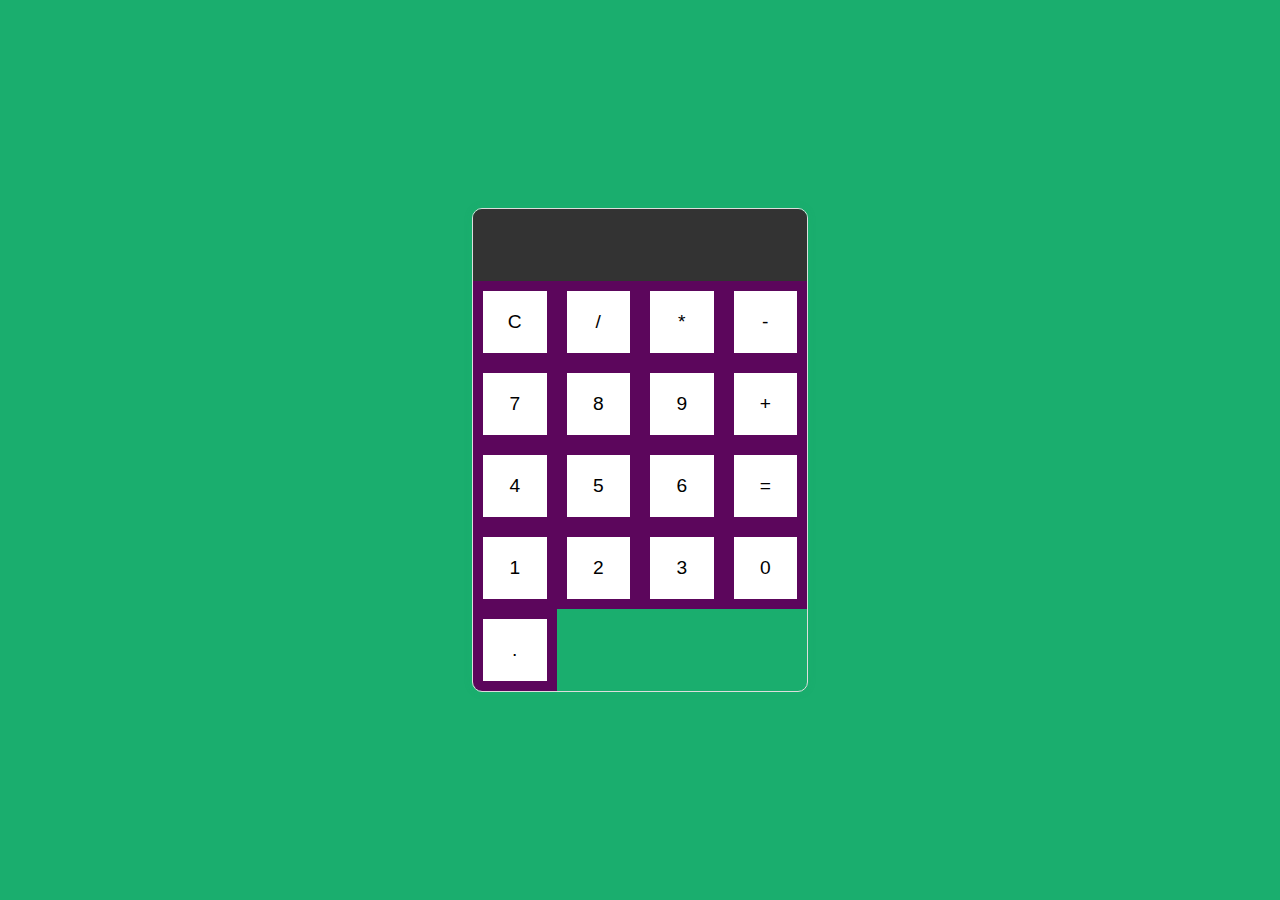
<file: calculator/index.html>
<!DOCTYPE html>
<html lang="en">
<head>
    <meta charset="UTF-8">
    <meta name="viewport" content="width=device-width, initial-scale=1.0">
    <title>Calculator</title>
    <link rel="stylesheet" href="styles.css">
</head>
<body>
    <div class="calculator">
        <div class="display">
            <input type="text" id="display" disabled>
        </div>
        <div class="buttons">
            <button class="btn" onclick="clearDisplay()">C</button>
            <button class="btn" onclick="appendToDisplay('/')">/</button>
            <button class="btn" onclick="appendToDisplay('*')">*</button>
            <button class="btn" onclick="appendToDisplay('-')">-</button>
            <button class="btn" onclick="appendToDisplay('7')">7</button>
            <button class="btn" onclick="appendToDisplay('8')">8</button>
            <button class="btn" onclick="appendToDisplay('9')">9</button>
            <button class="btn" onclick="appendToDisplay('+')">+</button>
            <button class="btn" onclick="appendToDisplay('4')">4</button>
            <button class="btn" onclick="appendToDisplay('5')">5</button>
            <button class="btn" onclick="appendToDisplay('6')">6</button>
            <button class="btn" onclick="calculate()">=</button>
            <button class="btn" onclick="appendToDisplay('1')">1</button>
            <button class="btn" onclick="appendToDisplay('2')">2</button>
            <button class="btn" onclick="appendToDisplay('3')">3</button>
            <button class="btn" onclick="appendToDisplay('0')">0</button>
            <button class="btn" onclick="appendToDisplay('.')">.</button>
        </div>
    </div>
    <script src="script.js"></script>
</body>
</html>
</file>
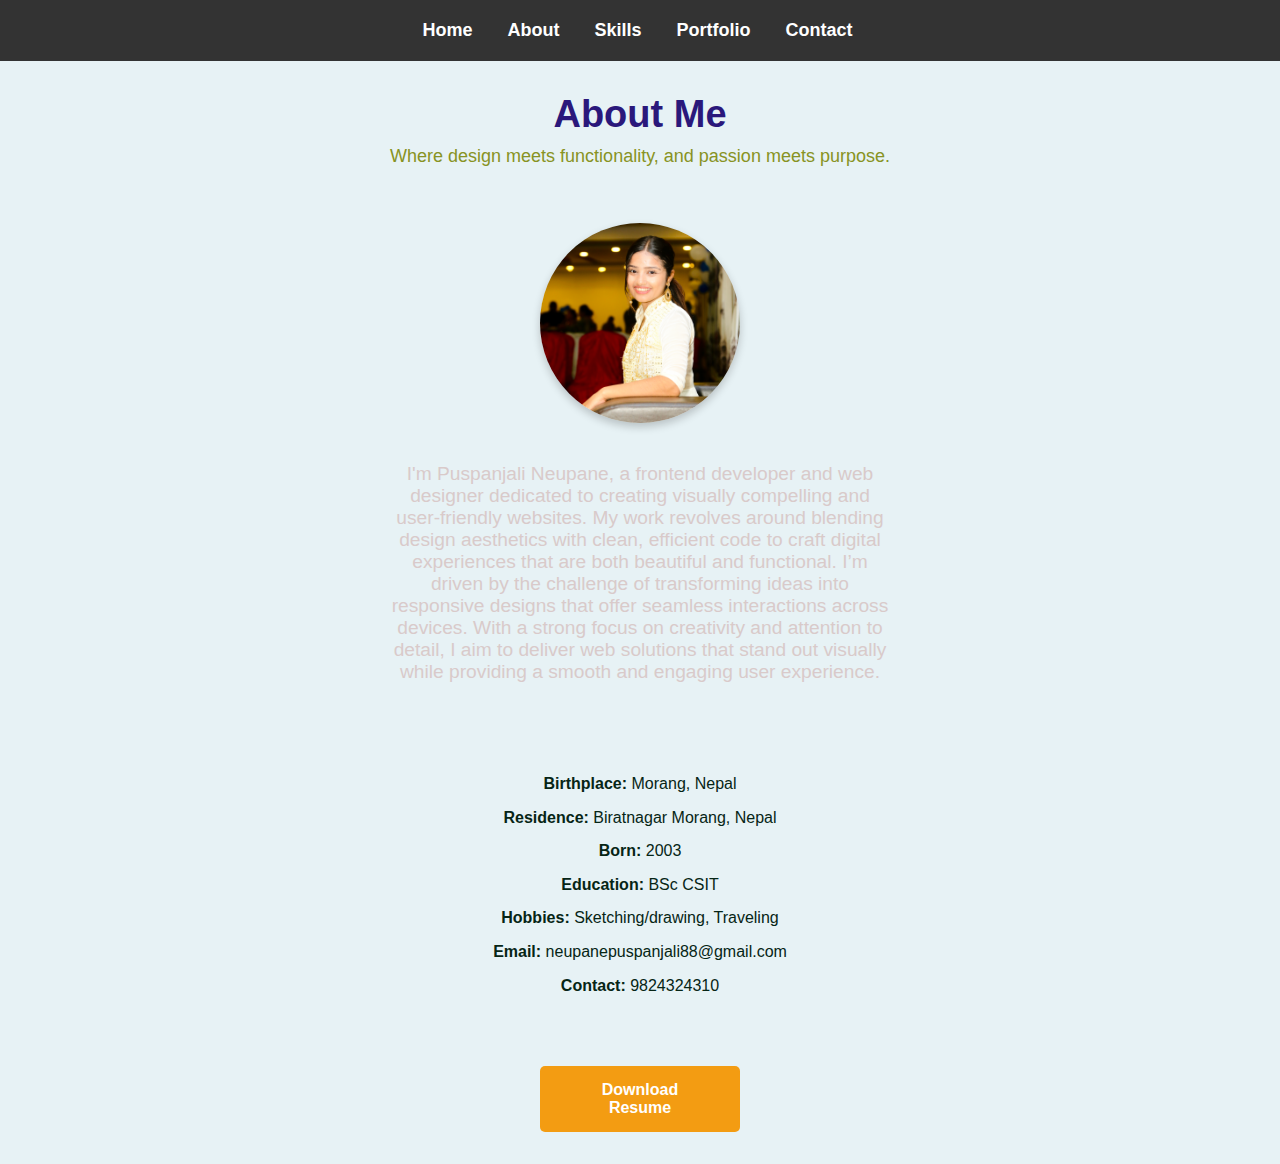
<file: about.html>
<!DOCTYPE html>
<html lang="en">
<head>
    <meta charset="UTF-8">
    <meta name="viewport" content="width=device-width, initial-scale=1.0">
    <title>About Me</title>
    <link rel="stylesheet" href="style.css">
</head>
<body>
    <header>
        <nav>
            <ul>
                <li><a href="index.html">Home</a></li>
                <li><a href="about.html">About</a></li>
                <li><a href="skills.html">Skills</a></li>
                <li><a href="portfolio.html">Portfolio</a></li>
                <li><a href="contact.html">Contact</a></li>
            </ul>
        </nav>
    </header>

    <section class="about">
        <div class="container">
            <h2>About Me</h2>
            <p class="subtitle">Where design meets functionality, and passion meets purpose.</p>

            <div class="about-content">
                <div class="profile-photo">
                    <img src="photo.JPG" alt="Puspanjali Neupane">
                </div>
                
                <div class="bio">
                    <p>I'm Puspanjali Neupane, a frontend developer and web designer dedicated to creating visually compelling and user-friendly websites.
                     My work revolves around blending design aesthetics with clean, efficient code to craft digital experiences that are both beautiful and functional.
                      I’m driven by the challenge of transforming ideas into responsive designs that offer seamless interactions across devices. With a strong focus on creativity and attention to detail,
                      I aim to deliver web solutions that stand out visually while providing a smooth and engaging user experience.
                    </p>
                </div>

                <div class="details">
                    <p><strong>Birthplace:</strong> Morang, Nepal</p>
                    <p><strong>Residence:</strong> Biratnagar Morang, Nepal</p>
                    <p><strong>Born:</strong> 2003</p>
                    <p><strong>Education:</strong> BSc CSIT</p>
                    <p><strong>Hobbies:</strong> Sketching/drawing, Traveling</p>
                    <p><strong>Email:</strong> neupanepuspanjali88@gmail.com</p>
                    <p><strong>Contact:</strong> 9824324310</p>
                </div>
            </div>
            
            <a href="MYCV.pdf" download class="download-btn">Download Resume</a>
        </div>
    </section>
</body>
</html>
</file>
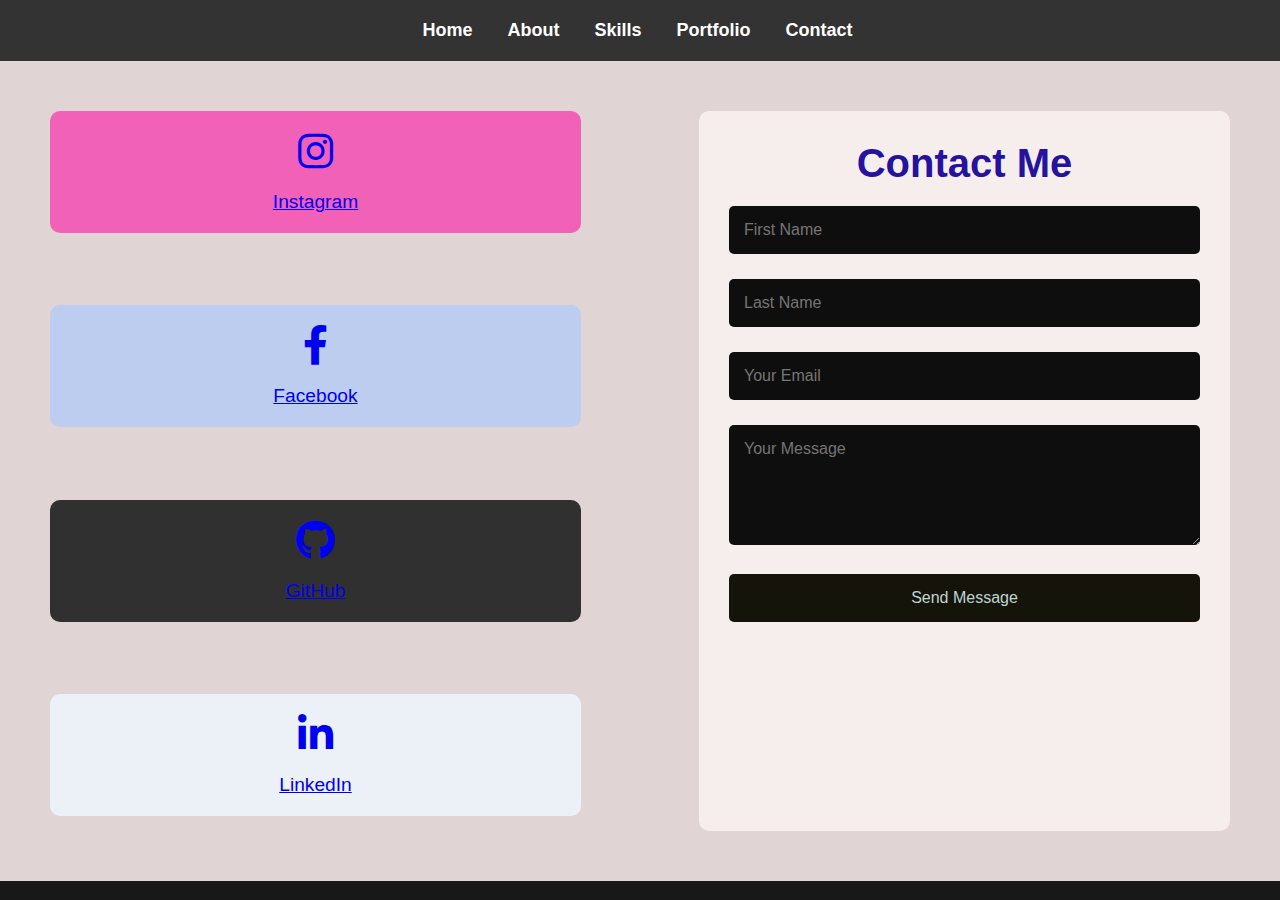
<file: contact.html>
<!DOCTYPE html>
<html lang="en">
<head>
    <meta charset="UTF-8">
    <meta name="viewport" content="width=device-width, initial-scale=1.0">
    <title>Contact - Puspanjali Neupane Portfolio</title>
    <link rel="stylesheet" href="style.css">
    <!-- Font Awesome for Icons -->
    <link href="https://cdnjs.cloudflare.com/ajax/libs/font-awesome/6.0.0-beta3/css/all.min.css" rel="stylesheet">
</head>
<body>
    <header>
        <nav>
            <ul>
                <li><a href="index.html">Home</a></li>
                <li><a href="about.html">About</a></li>
                <li><a href="skills.html">Skills</a></li>
                <li><a href="portfolio.html">Portfolio</a></li>
                <li><a href="contact.html">Contact</a></li>
            </ul>
        </nav>
    </header>

    <section class="contact-page">
        <!-- Social Media Links Section -->
        <div class="social-boxes">
            <div class="social-box instagram">
                <a href="https://www.instagram.com/_puspanjalilili_/?" target="_blank">
                    <i class="fab fa-instagram"></i>
                    <span>Instagram</span>
                </a>
            </div>
            <div class="social-box facebook">
                <a href="https://www.facebook.com/puspanjali.neupane.7" target="_blank">
                    <i class="fab fa-facebook-f"></i>
                    <span>Facebook</span>
                </a>
            </div>
            <div class="social-box github">
                <a href="https://github.com/Puspanjali14" target="_blank">
                    <i class="fab fa-github"></i>
                    <span>GitHub</span>
                </a>
            </div>
            <div class="social-box linkedin">
                <a href="https://www.linkedin.com/in/puspanjali-neupane-940213246/" target="_blank">
                    <i class="fab fa-linkedin-in"></i>
                    <span>LinkedIn</span>
                </a>
            </div>
        </div>

        <!-- Contact Form Section -->
        <div class="form-container">
            <h2>Contact Me</h2>
            <form action="/contact" method="POST">
                <div class="form-group">
                    <input type="text" placeholder="First Name" required>
                </div>
                <div class="form-group">
                    <input type="text" placeholder="Last Name" required>
                </div>
                <div class="form-group">
                    <input type="email" placeholder="Your Email" required>
                </div>
                <div class="form-group">
                    <textarea placeholder="Your Message" rows="5" required></textarea>
                </div>
                <button type="submit">Send Message</button>
            </form>
        </div>
    </section>
    <script src="contact.js"></script> <!-- Link to contact-specific JavaScript -->
</body>
</html>
</file>
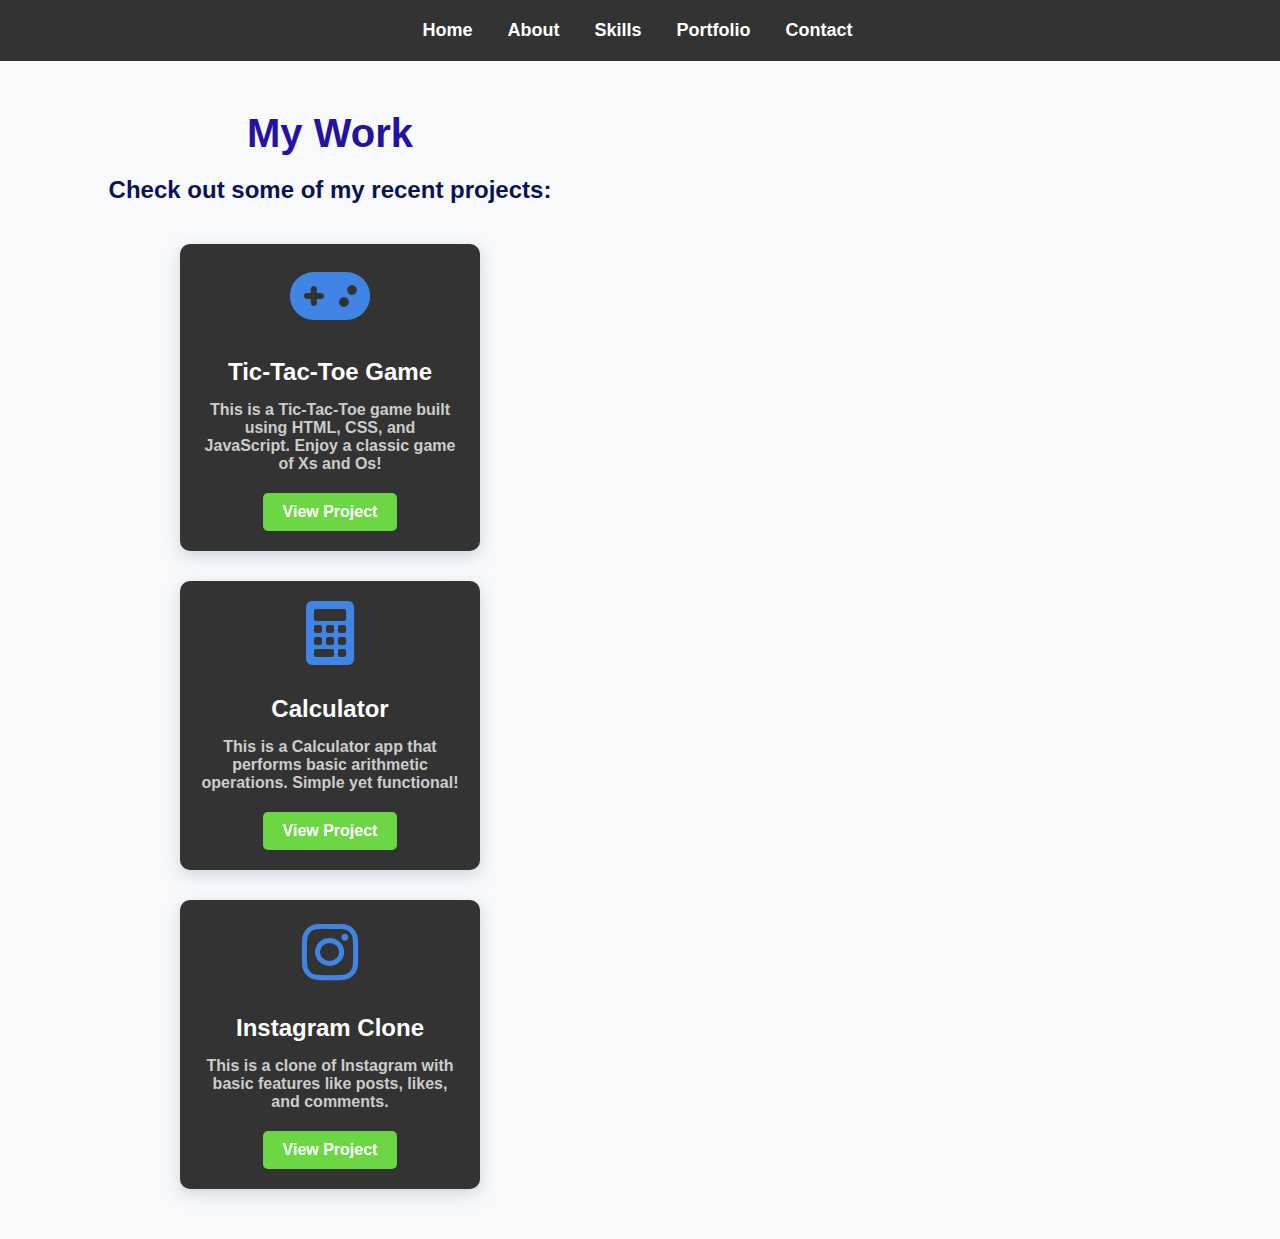
<file: portfolio.html>
<!DOCTYPE html>
<html lang="en">
<head>
    <meta charset="UTF-8">
    <meta name="viewport" content="width=device-width, initial-scale=1.0">
    <title>Portfolio - Puspanjali Neupane Portfolio</title>
    <link rel="stylesheet" href="style.css">
    <!-- Font Awesome for Icons -->
    <link href="https://cdnjs.cloudflare.com/ajax/libs/font-awesome/6.0.0-beta3/css/all.min.css" rel="stylesheet">
</head>
<body>
    <header>
        <nav>
            <ul>
                <li><a href="index.html">Home</a></li>
                <li><a href="about.html">About</a></li>
                <li><a href="skills.html">Skills</a></li>
                <li><a href="portfolio.html">Portfolio</a></li>
                <li><a href="contact.html">Contact</a></li>
            </ul>
        </nav>
    </header>
    
    <section class="portfolio">
        <div class="content">
            <h2>My Work</h2>
            <p>Check out some of my recent projects:</p>
            
            <div class="projects">
                <div class="project">
                    <i class="fas fa-gamepad project-icon"></i>
                    <h3>Tic-Tac-Toe Game</h3>
                    <p>This is a Tic-Tac-Toe game built using HTML, CSS, and JavaScript. Enjoy a classic game of Xs and Os!</p>
                    <a href="file:///C:/Users/ACER/Desktop/project/TicTAcToe/index.html" class="btn">View Project</a>
                </div>
                
                <div class="project">
                    <i class="fas fa-calculator project-icon"></i>
                    <h3>Calculator</h3>
                    <p>This is a Calculator app that performs basic arithmetic operations. Simple yet functional!</p>
                    <a href="C:/Users/ACER/Desktop/calculator/index.html" class="btn">View Project</a>
                </div>
                
                <div class="project">
                    <i class="fab fa-instagram project-icon"></i>
                    <h3>Instagram Clone</h3>
                    <p>This is a clone of Instagram with basic features like posts, likes, and comments.</p>
                    <a href="file:///C:/Users/ACER/Desktop/project/instagram/index.html" class="btn">View Project</a>
                </div>
            </div>
        </div>
    </section>
    <script src="portfolio.js"></script> <!-- Link to portfolio-specific JavaScript -->
</body>
</html>
</file>
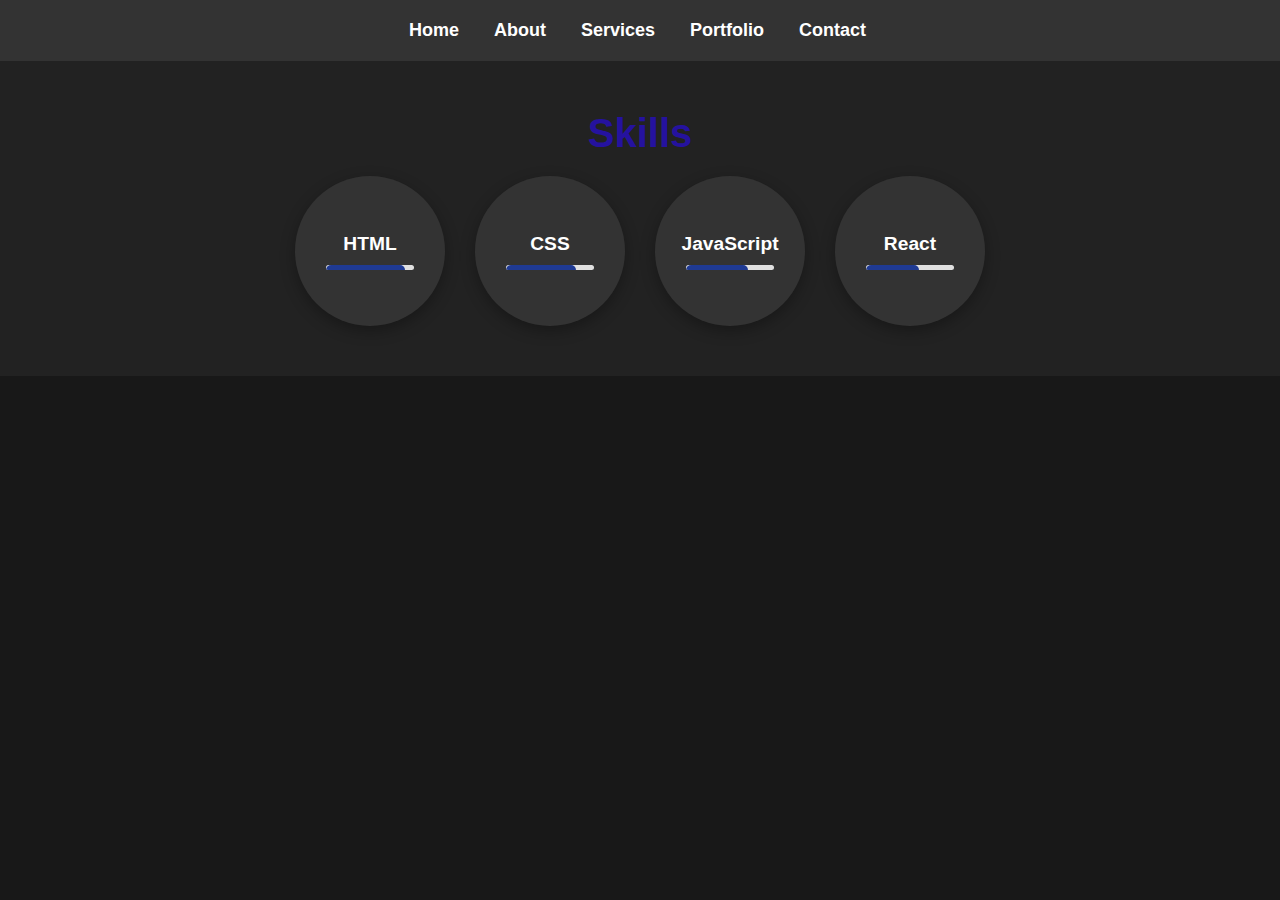
<file: services.html>
<!DOCTYPE html>
<html lang="en">
<head>
    <meta charset="UTF-8">
    <meta name="viewport" content="width=device-width, initial-scale=1.0">
    <title>skill - Puspanjali Neupane Portfolio</title>
    <link rel="stylesheet" href="style.css">
</head>
<body>
    <header>
        <nav>
            <ul>
                <li><a href="index.html">Home</a></li>
                <li><a href="about.html">About</a></li>
                <li><a href="skills.html">Services</a></li>
                <li><a href="portfolio.html">Portfolio</a></li>
                <li><a href="contact.html">Contact</a></li>
            </ul>
        </nav>
    </header>
    
    <section class="skills">
        <div class="container">
            <h2>Skills</h2>
            <div class="skill-set">
                <div class="skill">
                    <h3>HTML</h3>
                    <div class="progress">
                        <div class="progress-bar" style="width: 90%;"></div>
                    </div>
                </div>
                <div class="skill">
                    <h3>CSS</h3>
                    <div class="progress">
                        <div class="progress-bar" style="width: 80%;"></div>
                    </div>
                </div>
                <div class="skill">
                    <h3>JavaScript</h3>
                    <div class="progress">
                        <div class="progress-bar" style="width: 70%;"></div>
                    </div>
                </div>
                <div class="skill">
                    <h3>React</h3>
                    <div class="progress">
                        <div class="progress-bar" style="width: 60%;"></div>
                    </div>
                </div>
            </div>
        </div>
    </section>
    
</body>
</html>
</file>
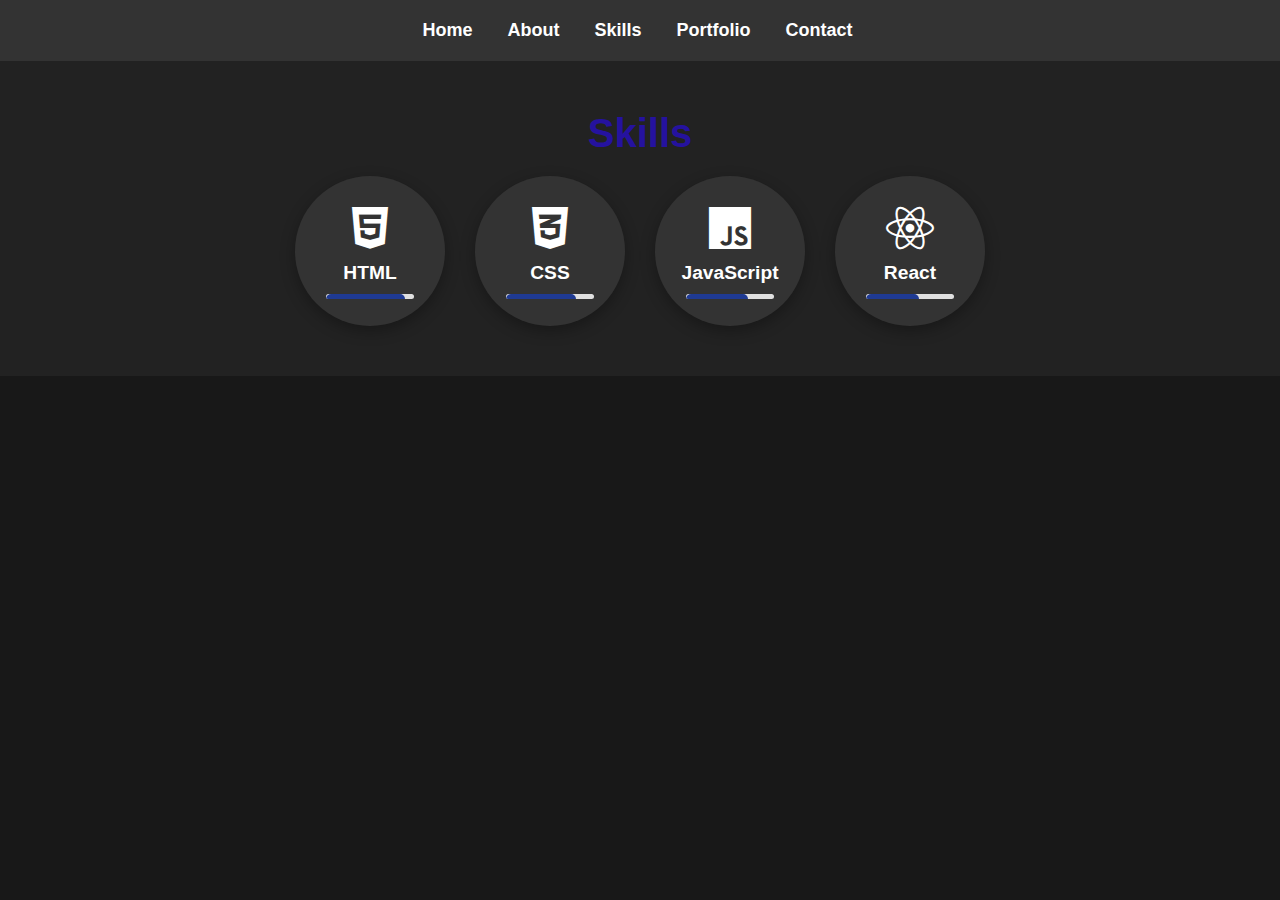
<file: skills.html>
<!DOCTYPE html>
<html lang="en">
<head>
    <meta charset="UTF-8">
    <meta name="viewport" content="width=device-width, initial-scale=1.0">
    <title>Skills - Puspanjali Neupane Portfolio</title>
    <link rel="stylesheet" href="style.css">
    <!-- Font Awesome for Icons -->
    <link href="https://cdnjs.cloudflare.com/ajax/libs/font-awesome/6.0.0-beta3/css/all.min.css" rel="stylesheet">
</head>
<body>
    <header>
        <nav>
            <ul>
                <li><a href="index.html">Home</a></li>
                <li><a href="about.html">About</a></li>
                <li><a href="skills.html">Skills</a></li>
                <li><a href="portfolio.html">Portfolio</a></li>
                <li><a href="contact.html">Contact</a></li>
            </ul>
        </nav>
    </header>
    
    <section class="skills">
        <div class="container">
            <h2>Skills</h2>
            <div class="skill-set">
                <div class="skill">
                    <i class="fab fa-html5 skill-icon"></i>
                    <h3>HTML</h3>
                    <div class="progress">
                        <div class="progress-bar" style="width: 90%;"></div>
                    </div>
                </div>
                <div class="skill">
                    <i class="fab fa-css3-alt skill-icon"></i>
                    <h3>CSS</h3>
                    <div class="progress">
                        <div class="progress-bar" style="width: 80%;"></div>
                    </div>
                </div>
                <div class="skill">
                    <i class="fab fa-js skill-icon"></i>
                    <h3>JavaScript</h3>
                    <div class="progress">
                        <div class="progress-bar" style="width: 70%;"></div>
                    </div>
                </div>
                <div class="skill">
                    <i class="fab fa-react skill-icon"></i>
                    <h3>React</h3>
                    <div class="progress">
                        <div class="progress-bar" style="width: 60%;"></div>
                    </div>
                </div>
            </div>
        </div>
    </section>
    <script src="skills.js"></script> <!-- Link to skills-specific JavaScript -->

</body>
</html>
</file>
<file: calculator/styles.css>
body {
    display: flex;
    justify-content: center;
    align-items: center;
    height: 100vh;
    background-color: #1aae6e;
    margin: 0;
    font-family: Arial, sans-serif;
}

.calculator {
    border: 1px solid #ddd;
    border-radius: 10px;
    overflow: hidden;
    box-shadow: 0 0 10px rgba(15, 168, 99, 0.1);
}

.display {
    background-color: #333;
    padding: 10px;
}

#display {
    width: 100%;
    height: 50px;
    font-size: 1.5em;
    color: rgb(72, 184, 232);
    text-align: right;
    border: none;
    background: none;
}

.buttons {
    display:grid;
    grid-template-columns: repeat(4,1fr);
}

.btn {
    padding: 20px;
    font-size: 1.2em;
    border: 10px solid #5c065c;
    background-color: #fff;
    cursor: pointer;
    transition: background-color 0.2s;
}

.btn:hover {
    background-color: #c51d1d;
}

.btn:active {
    background-color: #3614be;
}
</file>
<file: style.css>
* {
    margin: 0;
    padding: 0;
    box-sizing: border-box;
    font-family: 'Arial', sans-serif;
}

body {
    background-color: #1e9284;
    color: #333;
    min-height: 100vh;
}

header {
    background-color: #91dbb4;
    color: #9c5454;
    padding: 1rem;
    text-align: center;
    box-shadow: 0px 4px 8px rgba(0, 0, 0, 0.2);
}

nav ul {
    list-style: none;
    padding: 0;
    margin: 0;
    display: flex;
    justify-content: center;
}

nav ul li {
    margin: 0 20px;
    
}

nav ul li {
    margin: 0 20px;
}

nav ul li a {
    text-decoration: none;
    color: #3b3636;
    font-weight: bold;
    font-size: 16px;
    transition: color 0.3s ease;
}

nav ul li a:hover,
nav ul li a.active {
    color: #4a5f4a;
}

.hero {
    display: flex;
    align-items: center;
    justify-content: space-between;
    padding: 150px 100px;
    background-color: #ebedef;
    height: 100vh;
    position: relative;
}

.hero::before {
    content: "";
    position: absolute;
    top: 0;
    left: 0;
    width: 100%;
    height: 100%;
    background-image: url('background-pattern.png'); /* Placeholder for a background pattern/image */
    opacity: 0.1;
}

.content {
    max-width: 50%;
}

.content h1 {
    font-size: 58px;
    margin-bottom: 20px;
    color: #333;
}

.highlight {
    color: #a90f0f;
}

.content p {

    font-size: 20px;
    margin-bottom: 40px;
    color: #0a1357;
    font-size: x-large;
    font-weight: bold;
}

.btn {
    padding: 15px 40px;
    background-color: #e74c3c;
    color: #fff;
    text-decoration: none;
    border-radius: 50px;
    font-weight: bolder;
    transition: background-color 0.3s ease;
}

.btn:hover {
    background-color: #c0392b;
}

.image {
    max-width: 40%;
}

.image img {
    width: 85%;
    border-radius: 1%;
    filter: grayscale(100%);
    
}


/* Responsive Design */
@media (max-width: 1024px) {
    .hero {
        flex-direction: column;
        padding: 100px 50px;
        height: auto;
    }

    .content {
        max-width: 100%;
        text-align: center;
    }

    .content h1 {
        font-size: 48px;
    }

    .image {
        max-width: 70%;
        margin-top: 30px;
    }
}

@media (max-width: 768px) {
    nav ul {
        flex-direction: column;
        align-items: center;
    }

    nav ul li {
        margin: 10px 0;
    }

    .content h1 {
        font-size: 36px;
    }

    .content p {
        font-size: 18px;
    }

    .btn {
        padding: 10px 30px;
    }

    .image {
        max-width: 60%;
    }
}

@media (max-width: 480px) {
    header {
        padding: 0.5rem;
    }

    nav ul li {
        margin: 5px 0;
    }

    .content h1 {
        font-size: 28px;
    }

    .content p {
        font-size: 16px;
    }

    .btn {
        padding: 8px 20px;
    }

    .image {
        max-width: 80%;
    }
}





/* Animation for the text */
@keyframes slideInFromRight {
    from {
        opacity: 0;
        transform: translate(100%, -100%);
    }
    to {
        opacity: 1;
        transform: translate(0, 0);
    }
}

.hero .content h1, .hero .content p {
    animation: slideInFromRight 1s ease-out;
}

/* Ensure that the content is properly aligned and has relative positioning */
.hero .content {
    position: relative;
    overflow: hidden; /* To ensure no overflow during animation */
}



/* Gradient animation for the text */
@keyframes gradientText {
    0% {
        background-position: 0% 0%;
    }
    50% {
        background-position: 100% 100%;
    }
    100% {
        background-position: 0% 0%;
    }
}

.hero .content p {
    font-size: 1.5rem;
    font-weight: bold;
    background: linear-gradient(45deg, #2323cb, #d9a7c7, #ffcc70);
    background-size: 300% 300%;
    -webkit-background-clip: text;
    -webkit-text-fill-color: transparent;
    animation: gradientText 3s ease infinite;
}




/* Animation for the photo */
@keyframes clearAndRotate {
    from {
        opacity: 0;
        transform: scale(1.2) rotate(15deg);
        filter: blur(10px);
    }
    to {
        opacity: 1;
        transform: scale(1) rotate(5deg);
        filter: blur(10);
    }
}

.hero .image img {
    animation: clearAndRotate 3s ease-out;
    transition: transform 0.3s ease;
}

.hero .image img:hover {
    transform: scale(1.05) rotate(0deg);
}






.about {
    background-color: #393a3b; /* New color for the background */
    padding: 120px 20px 80px; /* Increase top padding to lower the section */
    color: #fff;
}

.about h2 {
    font-size: 38px;
    text-align: center;
    margin-bottom: 10px;
    color: #2a187b;
    font-weight: bold; /* Bold the "About Me" title */
}

.about .subtitle {
    text-align: center;
    font-size: 18px;
    margin-bottom: 40px;
    color: #889323; /* Adjust subtitle color for contrast */
}

.about-content {
    display: flex;
    flex-wrap: wrap;
    justify-content: space-around;
    align-items: center;
    margin-bottom: 40px;
}




.about {
    padding: 2rem;
    background-color: #e7f2f5;
}

.container {
    max-width: 1200px;
    margin: 0 auto;
    padding: 0 1rem;
}

h2 {
    font-size: 2rem;
    color: #333;
    margin-bottom: 1rem;
}

.subtitle {
    font-size: 1.2rem;
    color: #463939;
    margin-bottom: 2rem;
    text-align: center;
}

.about-content {
    display: flex;
    flex-direction: column;
    align-items: center;
}

.profile-photo {
    margin: 1rem 0;
}

.profile-photo img {
    border-radius: 50%;
    width: 150px; /* Adjust size as needed */
    height: 150px; /* Adjust size as needed */
    object-fit: cover;
    box-shadow: 0 4px 8px rgba(23, 189, 90, 0.2);
}

.bio {
    text-align: center;
    margin: 1rem 0;
    color: #062515;

}

.details {
    margin: 1rem 0;
    text-align: center;
    color: #062515;
}

.details p {
    margin: 0.5rem 0;
    color: #062515;
}

.download-btn {
    display: block;
    width: 200px;
    padding: 0.5rem;
    margin: 2rem auto;
    text-align: center;
    background-color: #5d738b;
    color: #fff;
    text-decoration: none;
    border-radius: 5px;
    font-weight: bold;
}

.download-btn:hover {
    background-color: #212b0e;
}




/* Keyframes for zoom-in effect */
@keyframes zoomIn {
    from {
        opacity: 0;
        transform: scale(0.8);
    }
    to {
        opacity: 1;
        transform: scale(1);
    }
}

.profile-photo img {
    border-radius: 50%;
    width: 150px; /* Adjust size as needed */
    height: 150px; /* Adjust size as needed */
    object-fit: cover;
    box-shadow: 0 4px 8px rgba(0, 0, 0, 0.2);
    animation: zoomIn 1s ease-out;
}

/* Hover effect for additional interaction */
.profile-photo img:hover {
    transform: scale(1.1);
    transition: transform 0.3s ease;
}









.profile-photo img {
    border-radius: 50%; /* Make the photo circular */
    width: 200px; /* Set width */
    height: 200px; /* Set height to match width */
    object-fit: cover; /* Ensure the image covers the area */
}

.bio {
    max-width: 500px;
    margin: 20px;
    color: #062515;
}

.details {
    max-width: 300px;
    margin: 20px;
    color: #062515;
}

.details p {
    font-size: 16px;
    line-height: 1.6;
    color: #062515;
}

.download-btn {
    display: block;
    text-align: center;
    background-color: #f39c12; /* New color for the download button */
    color: #fff;
    padding: 15px 30px;
    text-decoration: none;
    font-weight: bold;
    border-radius: 5px;
    margin: 0 auto;
    max-width: 200px;
    transition: background-color 0.3s ease;
}

.download-btn:hover {
    background-color: #062515; /* Darker shade on hover */
}


.projects {
    display: grid;
    grid-template-columns: repeat(auto-fit, minmax(300px, 1fr));
    gap: 30px;
    margin-top: 40px;
}

.project {
    background-color: #fff;
    padding: 20px;
    border-radius: 10px;
    box-shadow: 0 4px 8px rgba(0, 0, 0, 0.1);
    text-align: center;
}

.project h3 {
    font-size: 24px;
    margin-bottom: 15px;
}

.project p {
    font-size: 16px;
    margin-bottom: 20px;
}

.project .btn {
    padding: 10px 20px;
    background-color: #403d3d;
    color: #fff;
    text-decoration: none;
    border-radius: 5px;
    font-weight: bold;
    display: inline-block;
}


* {
    margin: 0;
    padding: 0;
    box-sizing: border-box;
}

body {
    font-family: 'Arial', sans-serif;
    background-color: #d9cfcf;
    color: #ffffff;
}

header {
    background-color: #b9a2a2;
    padding: 20px;
    text-align: center;
}

nav ul {
    list-style-type: none;
}

nav ul li {
    display: inline;
    margin-right: 20px;
}

nav ul li a {
    text-decoration: none;
    color: #ffffff;
    font-weight: bold;
}

nav ul li a:hover {
    color: #e4405f;
}





* {
    margin: 0;
    padding: 0;
    box-sizing: border-box;
}

body {
    font-family: 'Arial', sans-serif;
    background-color: #181818;
    color: #ffffff;
}

header {
    background-color: #333;
    padding: 20px;
    text-align: center;
}

nav ul {
    list-style-type: none;
}

nav ul li {
    display: inline;
    margin-right: 20px;
}

nav ul li a {
    text-decoration: none;
    color: #ffffff;
    font-weight: bold;
}

nav ul li a:hover {
    color: #e4405f;
}

/* Skills Section */
.skills {
    padding: 50px 20px;
    text-align: center;
    background-color: #222;
}

h2 {
    font-size: 2.5rem;
    margin-bottom: 40px;
    color: #e4405f;
}

.skill-set {
    display: flex;
    justify-content: center;
    flex-wrap: wrap;
    gap: 30px;
}

/* Skill Box Circular Design */
.skill {
    background-color: #333;
    border-radius: 50%;
    padding: 20px;
    width: 150px;
    height: 150px;
    display: flex;
    flex-direction: column;
    justify-content: center;
    align-items: center;
    box-shadow: 0 5px 15px rgba(0, 0, 0, 0.3);
    transition: transform 0.3s ease;
    position: relative;
}

.skill-icon {
    font-size: 3rem;
    margin-bottom: 10px;
    color: #ffffff;
}

.skill h3 {
    font-size: 1.2rem;
    margin-bottom: 10px;
    color: #ffffff;
}

.skill:hover {
    transform: scale(1.1);
}

/* Progress Bar */
.progress {
    width: 80%;
    background-color: #444;
    height: 5px;
    border-radius: 5px;
    overflow: hidden;
}

.progress-bar {
    height: 5px;
    background-color: #e4405f;
    border-radius: 5px;
}

/* Responsive Design */
@media (max-width: 768px) {
    .skill-set {
        justify-content: center;
        gap: 20px;
    }

    .skill {
        width: 120px;
        height: 120px;
    }

    .progress {
        width: 70%;
    }
}





/* Progress Bar */
.progress {
    width: 80%;
    background-color: #444;
    height: 5px;
    border-radius: 5px;
    overflow: hidden;
}

.progress-bar {
    height: 5px;
    background-color: #e4405f;
    border-radius: 5px;
}

/* Responsive Design */
@media (max-width: 768px) {
    .skill-set {
        justify-content: center;
        gap: 20px;
    }

    .skill {
        width: 120px;
        height: 120px;
    }

    .progress {
        width: 70%;
    }
}



.progress {
    background-color: #e0e0e0;
    border-radius: 5px;
    overflow: hidden;
}

.progress-bar {
    background-color: #1f3a93;
    height: 10px;
    width: 0;
    border-radius: 5px;
    transition: width 0.4s ease;
}





/* style.css */

body {
    font-family: Arial, sans-serif;
    margin: 0;
    padding: 0;
    background-color: #f5f5f5;
}

header {
    background-color: #333;
    padding: 10px 0;
}

nav ul {
    list-style: none;
    padding: 0;
    margin: 0;
    text-align: center;
}

nav ul li {
    display: inline;
    margin: 0 15px;
}

nav ul li a {
    color: #fff;
    text-decoration: none;
    font-size: 18px;
}



* {
    margin: 0;
    padding: 0;
    box-sizing: border-box;
}

body {
    font-family: 'Arial', sans-serif;
    background-color: #181818;
    color: #ffffff;
}

header {
    background-color: #333;
    padding: 20px;
    text-align: center;
}

nav ul {
    list-style-type: none;
}

nav ul li {
    display: inline;
    margin-right: 20px;
}

nav ul li a {
    text-decoration: none;
    color: #ffffff;
    font-weight: bold;
}

nav ul li a:hover {
    color: #e4405f;
}

.contact-page {
    display: flex;
    justify-content: space-between;
    padding: 50px;
    height: calc(100vh - 80px);
    background-color: #e1d4d4;
}

/* Social Media Section */
.social-boxes {
    display: flex;
    flex-direction: column;
    justify-content: space-between;
    width: 45%;
}

.social-box {
    background-color: #ded1d1;
    border-radius: 10px;
    padding: 20px;
    margin-bottom: 15px;
    text-align: center;
    transition: transform 0.3s ease;
}

.social-box:hover {
    transform: scale(1.05);
}

.social-box i {
    font-size: 2.5rem;
    margin-bottom: 10px;
}

.social-box span {
    display: block;
    margin-top: 10px;
    font-size: 1.2rem;
}

/* Individual styles for each social box */
.instagram {
    background-color:  #f161b7;
}

.facebook {
    background-color: #bccdf0;
}

.github {
    background-color: #303030;
}

.linkedin {
    background-color: #ebf1f7;
}

/* Contact Form Section */
.form-container {
    background-color: #f6eded;
    border-radius: 10px;
    padding: 30px;
    width: 45%;
}

h2 {
    font-size: 2rem;
    margin-bottom: 20px;
    text-align: center;
    color: #d3c30c;
}

form {
    display: flex;
    flex-direction: column;
}

.form-group {
    margin-bottom: 15px;
}

input, textarea {
    width: 100%;
    padding: 15px;
    font-size: 1rem;
    border: none;
    border-radius: 5px;
    background-color: #0f0e0e;
    color: #fff;
    margin-bottom: 10px;
}

input:focus, textarea:focus {
    outline: none;
    background-color: #bdc9c8;
}

button {
    padding: 15px;
    font-size: 1rem;
    background-color: #15140b;
    color: #c0d4d4;
    border: none;
    border-radius: 5px;
    cursor: pointer;
    transition: background-color 0.3s ease;
}

button:hover {
    background-color: #d9e6d9;
}

/* Responsive Design */
@media (max-width: 768px) {
    .contact-page {
        flex-direction: column;
        align-items: center;
    }

    .social-boxes, .form-container {
        width: 100%;
        margin-bottom: 30px;
    }

    .social-box {
        margin-bottom: 20px;
    }
}








* {
    margin: 0;
    padding: 0;
    box-sizing: border-box;
}

body {
    font-family: 'Arial', sans-serif;
    background-color: #181818;
    color: #ffffff;
}

header {
    background-color: #333;
    padding: 20px;
    text-align: center;
    width: 100%;
}

nav ul {
    list-style-type: none;
    padding: 0;
}

nav ul li {
    display: inline;
    margin-right: 20px;
}

nav ul li a {
    text-decoration: none;
    color: #ffffff;
    font-weight: bold;
}

nav ul li a:hover {
    color: #e4405f;
}

/* Portfolio Section */
.portfolio {
    padding: 50px 20px;
    text-align: center;
    background-color: #f7f9fb;
}

h2 {
    font-size: 2.5rem;
    margin-bottom: 20px;
    color: #25129f;
}

p {
    font-size: 1.2rem;
    margin-bottom: 40px;
    color: #d9caca;
}

.projects {
    display: flex;
    justify-content: center;
    flex-wrap: wrap;
    gap: 30px;
}

/* Project Box Styling */
.project {
    background-color: #333;
    border-radius: 10px;
    padding: 20px;
    width: 300px;
    height: auto;
    box-shadow: 0 5px 15px rgba(115, 131, 152, 0.3);
    transition: transform 0.3s ease, box-shadow 0.3s ease, background-color 0.3s ease;
    overflow: hidden;
    position: relative;
    animation: fadeIn 1s ease-in-out;
}

.project:hover {
    transform: scale(1.05);
    box-shadow: 0 10px 30px rgba(0, 0, 0, 0.4);
    background-color: #444;
}

.project-icon {
    font-size: 4rem;
    color: #4084e4;
    margin-bottom: 15px;
    animation: bounce 1s infinite;
}

.project h3 {
    font-size: 1.5rem;
    margin: 15px 0;
    color: #ffffff;
}

.project p {
    font-size: 1rem;
    color: #cccccc;
    margin-bottom: 20px;
}

.project .btn {
    text-decoration: none;
    background-color: #6cd645;
    color: #ffffff;
    padding: 10px 20px;
    border-radius: 5px;
    font-weight: bold;
    transition: background-color 0.3s ease;
}

.project .btn:hover {
    background-color: #848ade;
}

/* Animations */
@keyframes fadeIn {
    from {
        opacity: 0;
        transform: translateY(20px);
    }
    to {
        opacity: 1;
        transform: translateY(0);
    }
}

@keyframes bounce {
    0%, 20%, 50%, 80%, 100% {
        transform: translateY(0);
    }
    40% {
        transform: translateY(-30px);
    }
    60% {
        transform: translateY(-15px);
    }
}

/* Responsive Design */
@media (max-width: 768px) {
    .projects {
        flex-direction: column;
        align-items: center;
    }

    .project {
        width: 90%;
    }
}
</file>
